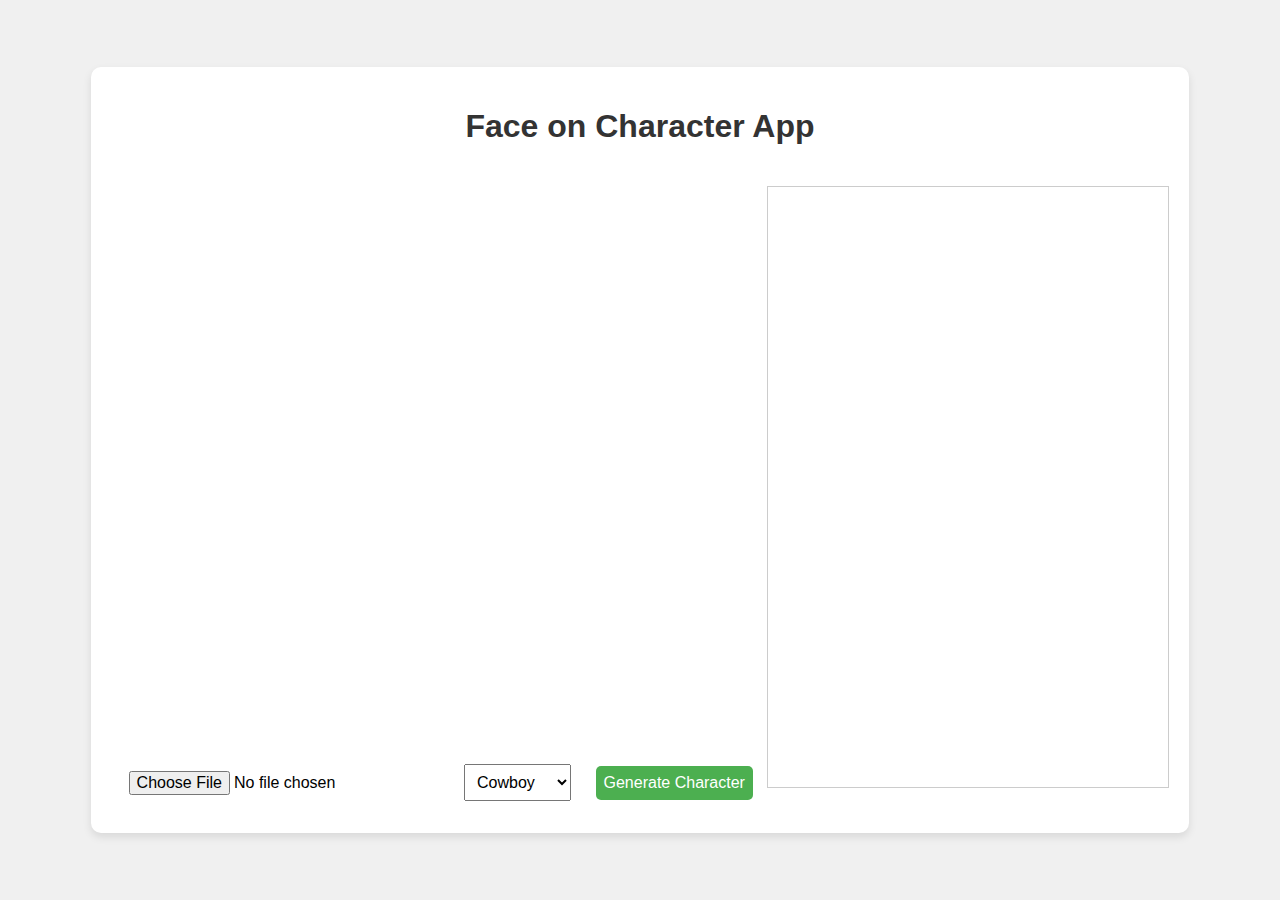
<file: index_face.html>
<!DOCTYPE html>
<html lang="en">
<head>
    <meta charset="UTF-8">
    <meta name="viewport" content="width=device-width, initial-scale=1.0">
    <title>Face on Character App</title>
    <style>
        body {
            font-family: Arial, sans-serif;
            display: flex;
            flex-direction: column;
            align-items: center;
            justify-content: center;
            height: 100vh;
            margin: 0;
            background-color: #f0f0f0;
        }
        h1 {
            color: #333;
        }
        #app-container {
            text-align: center;
            padding: 20px;
            background-color: white;
            border-radius: 10px;
            box-shadow: 0 4px 8px rgba(0, 0, 0, 0.1);
        }
        #canvas {
            margin-top: 20px;
            border: 1px solid #ccc;
        }
        select, input[type="file"], button {
            margin: 10px;
            padding: 8px;
            font-size: 16px;
        }
        button {
            background-color: #4CAF50;
            color: white;
            border: none;
            border-radius: 5px;
            cursor: pointer;
        }
        button:hover {
            background-color: #45a049;
        }
    </style>
</head>
<body>
    <div id="app-container">
        <h1>Face on Character App</h1>
        <input type="file" id="face-upload" accept="image/*">
        <select id="character-select">
            <option value="cowboy">Cowboy</option>
            <option value="astronaut">Astronaut</option>
            <option value="knight">Knight</option>
        </select>
        <button onclick="combineImages()">Generate Character</button>
        <canvas id="canvas" width="400" height="600"></canvas>
    </div>

    <script>
        const canvas = document.getElementById('canvas');
        const ctx = canvas.getContext('2d');
        const faceUpload = document.getElementById('face-upload');
        let faceImage = null;

        // Load face image when uploaded
        faceUpload.addEventListener('change', (e) => {
            const file = e.target.files[0];
            if (file) {
                const reader = new FileReader();
                reader.onload = (event) => {
                    faceImage = new Image();
                    faceImage.onload = () => {
                        // Face loaded, ready to use
                    };
                    faceImage.src = event.target.result;
                };
                reader.readAsDataURL(file);
            }
        });

        // Draw character body using canvas
        function drawCharacterBody(character) {
            ctx.clearRect(0, 0, canvas.width, canvas.height);

            if (character === 'astronaut') {
                // Astronaut suit
                ctx.fillStyle = '#C0C0C0'; // Suit base color
                ctx.fillRect(150, 180, 100, 200); // Body
                ctx.fillStyle = '#696969'; // Darker gray for details
                ctx.fillRect(150, 300, 100, 80); // Lower suit section
                ctx.fillRect(130, 180, 20, 100); // Left arm
                ctx.fillRect(250, 180, 20, 100); // Right arm
                ctx.fillRect(160, 380, 40, 100); // Left leg
                ctx.fillRect(200, 400, 40, 80); // Right leg (shifted for stance)

                // Helmet
                ctx.fillStyle = '#FFFFFF';
                ctx.beginPath();
                ctx.arc(200, 110, 60, 0, Math.PI * 2); // Outer helmet
                ctx.fill();
                ctx.fillStyle = '#87CEEB';
                ctx.beginPath();
                ctx.arc(200, 110, 50, 0, Math.PI * 2); // Visor
                ctx.fill();
                ctx.fillStyle = '#D3D3D3';
                ctx.beginPath();
                ctx.arc(200, 110, 10, 0, Math.PI * 2); // Reflection dot
                ctx.fill();

                // Oxygen tank
                ctx.fillStyle = '#696969';
                ctx.fillRect(150, 250, 100, 50);

                // Neck
                ctx.fillStyle = '#FFDAB9';
                ctx.fillRect(180, 150, 40, 30);
            } else if (character === 'cowboy') {
                // Cowboy body (simplified for now)
                ctx.fillStyle = '#8B4513';
                ctx.fillRect(150, 180, 100, 200);
                ctx.fillRect(130, 180, 20, 100); // Left arm
                ctx.fillRect(250, 180, 20, 100); // Right arm
                ctx.fillRect(160, 380, 40, 100); // Left leg
                ctx.fillRect(200, 380, 40, 100); // Right leg
                // Hat
                ctx.fillStyle = '#3C2F2F';
                ctx.fillRect(140, 60, 120, 20); // Brim
                ctx.fillRect(170, 80, 60, 30); // Top
                // Vest
                ctx.fillStyle = '#654321';
                ctx.fillRect(160, 190, 80, 100);
                // Neck
                ctx.fillStyle = '#FFDAB9';
                ctx.fillRect(180, 150, 40, 30);
            } else if (character === 'knight') {
                // Knight body (simplified for now)
                ctx.fillStyle = '#A9A9A9';
                ctx.fillRect(150, 180, 100, 200);
                ctx.fillRect(130, 180, 20, 100); // Left arm
                ctx.fillRect(250, 180, 20, 100); // Right arm
                ctx.fillRect(160, 380, 40, 100); // Left leg
                ctx.fillRect(200, 380, 40, 100); // Right leg
                // Helmet
                ctx.fillRect(160, 80, 80, 60);
                ctx.fillStyle = '#000000';
                ctx.fillRect(180, 90, 40, 20); // Visor
                // Armor plates
                ctx.fillRect(140, 190, 120, 40);
                ctx.fillRect(140, 290, 120, 30);
                // Neck
                ctx.fillStyle = '#FFDAB9';
                ctx.fillRect(180, 150, 30, 30);
            }
        }

        // Combine face with character body
        function combineImages() {
            const character = document.getElementById('character-select').value;
            if (!faceImage) {
                alert('Please upload a face image first!');
                return;
            }

            // Draw character body
            drawCharacterBody(character);

            // Draw face on head area
            const faceSize = 90; // Increased for better fit
            const faceX = 200 - faceSize / 2; // Center on head
            const faceY = 110 - faceSize / 2;
            ctx.save();
            ctx.beginPath();
            ctx.arc(200, 110, 40, 0, Math.PI * 2); // Head circle as mask
            ctx.clip();
            ctx.drawImage(faceImage, faceX, faceY, faceSize, faceSize);
            ctx.restore();
        }
    </script>
</body>
</html>
</file>
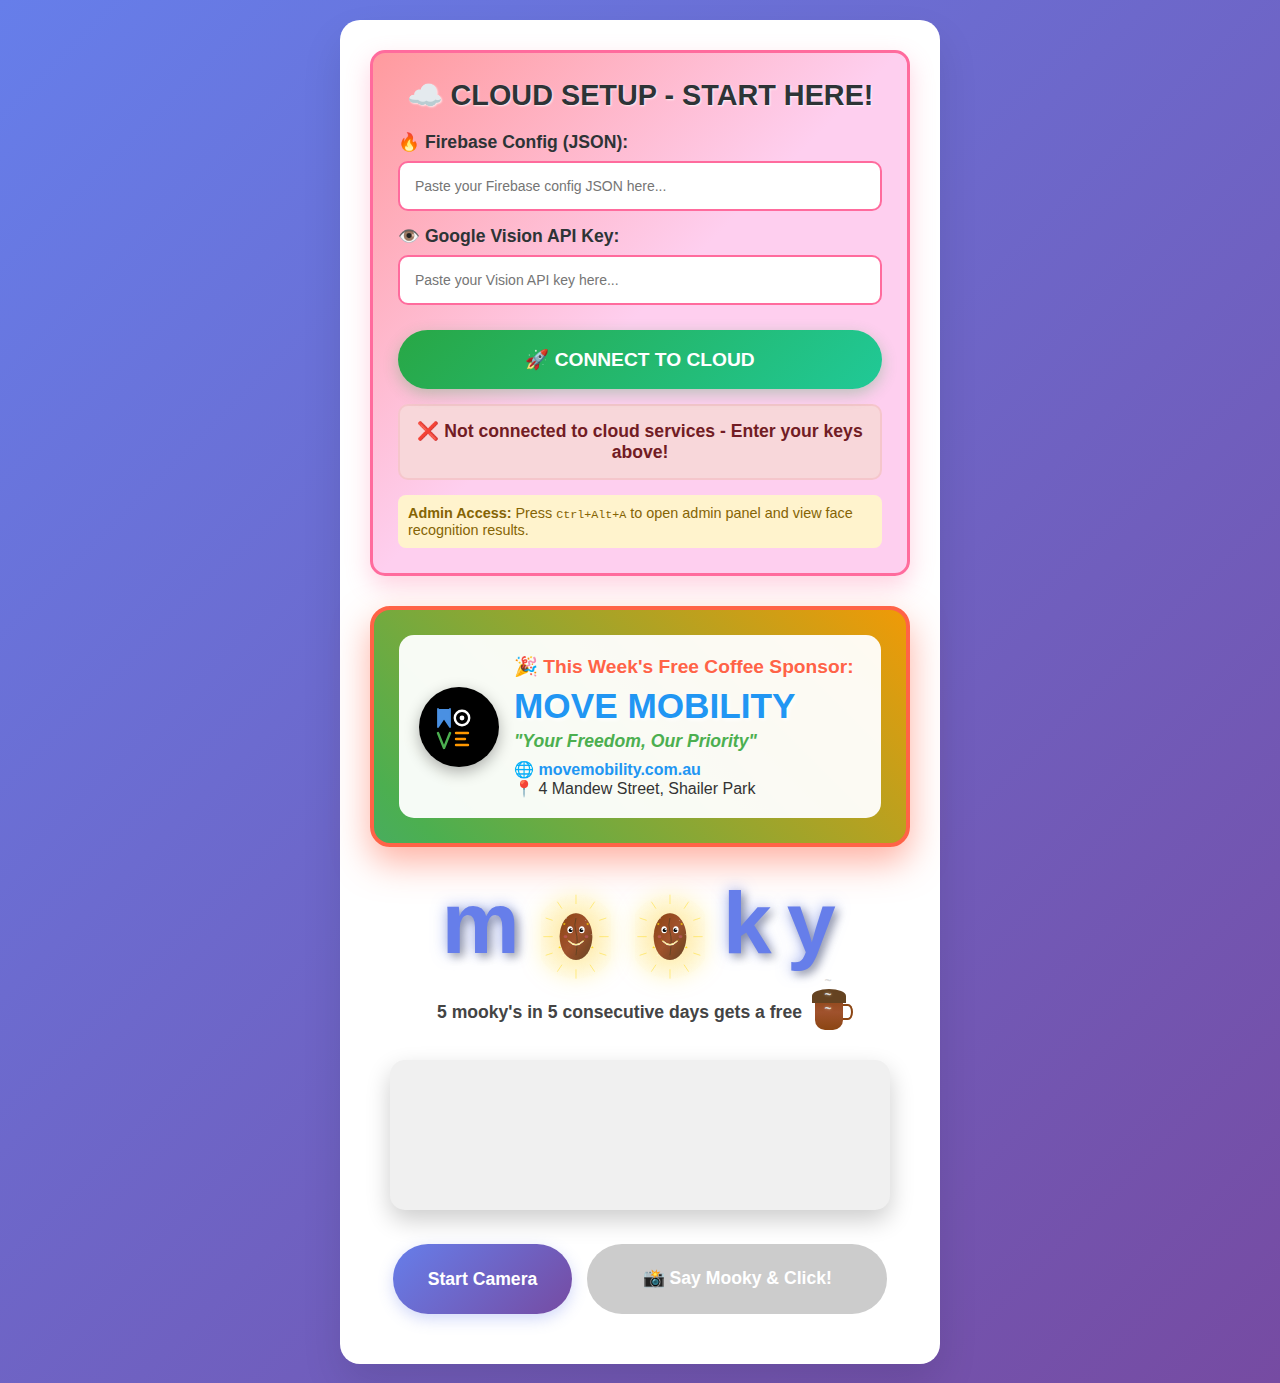
<file: mookyupdate.html>
<!DOCTYPE html>
<html lang="en">
<head>
    <meta charset="UTF-8">
    <meta name="viewport" content="width=device-width, initial-scale=1.0, user-scalable=no">
    <meta name="apple-mobile-web-app-capable" content="yes">
    <meta name="apple-mobile-web-app-status-bar-style" content="black-translucent">
    <meta name="mobile-web-app-capable" content="yes">
    <title>Mooky Cloud Camera</title>
    <style>
        * {
            margin: 0;
            padding: 0;
            box-sizing: border-box;
        }

        body {
            font-family: -apple-system, BlinkMacSystemFont, 'Segoe UI', Roboto, Oxygen, Ubuntu, Cantarell, sans-serif;
            background: linear-gradient(135deg, #667eea 0%, #764ba2 100%);
            min-height: 100vh;
            min-height: -webkit-fill-available;
            display: flex;
            flex-direction: column;
            justify-content: center;
            align-items: center;
            padding: 20px;
            overflow-x: hidden;
            -webkit-touch-callout: none;
            -webkit-user-select: none;
            -khtml-user-select: none;
            -moz-user-select: none;
            -ms-user-select: none;
            user-select: none;
        }

        .app-container {
            background: white;
            border-radius: 20px;
            padding: 30px;
            box-shadow: 0 20px 40px rgba(0,0,0,0.1);
            text-align: center;
            max-width: 600px;
            width: 100%;
        }

        .setup-section {
            background: linear-gradient(135deg, #ff9a9e 0%, #fecfef 50%, #fecfef 100%);
            border-radius: 15px;
            padding: 25px;
            margin-bottom: 30px;
            text-align: left;
            border: 3px solid #ff6b9d;
            box-shadow: 0 10px 25px rgba(255, 107, 157, 0.3);
        }

        .setup-section h3 {
            color: #2d3436;
            margin-bottom: 20px;
            text-align: center;
            font-size: 1.8em;
            font-weight: bold;
            text-shadow: 1px 1px 2px rgba(255,255,255,0.8);
        }

        .setup-section label {
            display: block;
            margin-bottom: 8px;
            font-weight: 700;
            color: #2d3436;
            font-size: 1.1em;
        }

        .setup-section input {
            width: 100%;
            padding: 15px;
            border: 2px solid #ff6b9d;
            border-radius: 10px;
            margin-bottom: 15px;
            font-size: 14px;
            background: white;
            transition: all 0.3s ease;
        }

        .setup-section input:focus {
            outline: none;
            border-color: #ff3867;
            box-shadow: 0 0 10px rgba(255, 107, 157, 0.3);
            transform: translateY(-2px);
        }

        .setup-btn {
            background: linear-gradient(135deg, #28a745 0%, #20c997 100%);
            color: white;
            border: none;
            padding: 18px 35px;
            border-radius: 50px;
            font-size: 1.2em;
            font-weight: 700;
            cursor: pointer;
            width: 100%;
            margin-top: 10px;
            transition: all 0.3s ease;
            box-shadow: 0 5px 15px rgba(40, 167, 69, 0.3);
        }

        .setup-btn:hover {
            transform: translateY(-3px);
            box-shadow: 0 8px 20px rgba(40, 167, 69, 0.4);
        }

        .cloud-status {
            margin-top: 15px;
            padding: 15px;
            border-radius: 10px;
            text-align: center;
            font-weight: 700;
            font-size: 1.1em;
        }

        .cloud-status.connected {
            background: #d4edda;
            color: #155724;
            border: 2px solid #c3e6cb;
        }

        .cloud-status.disconnected {
            background: #f8d7da;
            color: #721c24;
            border: 2px solid #f5c6cb;
        }

        .sponsor-banner {
            background: linear-gradient(45deg, #2196F3, #4CAF50, #FF9800, #F44336, #2196F3);
            background-size: 400% 400%;
            animation: sponsorGlow 4s ease-in-out infinite;
            border-radius: 20px;
            padding: 25px;
            margin-bottom: 25px;
            border: 4px solid #FF6347;
            box-shadow: 0 15px 35px rgba(255, 99, 71, 0.5);
            text-align: center;
            position: relative;
            overflow: hidden;
        }

        .sponsor-banner::before {
            content: '';
            position: absolute;
            top: -2px;
            left: -2px;
            right: -2px;
            bottom: -2px;
            background: linear-gradient(45deg, #ff6b9d, #ffd93d, #6bcf7f, #4d9de0, #ff6b9d);
            background-size: 400% 400%;
            animation: borderGlow 3s ease-in-out infinite;
            z-index: -1;
            border-radius: 20px;
        }

        @keyframes borderGlow {
            0%, 100% { background-position: 0% 50%; }
            50% { background-position: 100% 50%; }
        }

        @keyframes sponsorGlow {
            0%, 100% { background-position: 0% 50%; }
            50% { background-position: 100% 50%; }
        }

        .sponsor-content {
            background: rgba(255, 255, 255, 0.95);
            border-radius: 15px;
            padding: 20px;
            display: flex;
            align-items: center;
            justify-content: space-between;
            flex-wrap: wrap;
            gap: 15px;
        }

        .sponsor-logo {
            width: 80px;
            height: 80px;
            border-radius: 50%;
            background: #000;
            display: flex;
            align-items: center;
            justify-content: center;
            flex-shrink: 0;
            box-shadow: 0 5px 15px rgba(0,0,0,0.3);
        }

        .sponsor-logo svg {
            width: 60px;
            height: 60px;
        }

        .sponsor-info {
            flex: 1;
            text-align: left;
            min-width: 250px;
        }

        .sponsor-header {
            color: #FF6347;
            font-size: 1.2em;
            font-weight: bold;
            margin-bottom: 8px;
            text-shadow: 1px 1px 2px rgba(255,255,255,0.8);
        }

        .sponsor-name {
            font-size: 2.2em;
            font-weight: 900;
            color: #2196F3;
            text-shadow: 2px 2px 4px rgba(255,255,255,0.9);
            animation: sponsorPulse 2.5s ease-in-out infinite;
            margin-bottom: 5px;
        }

        .sponsor-tagline {
            font-size: 1.1em;
            color: #4CAF50;
            font-weight: 600;
            margin-bottom: 8px;
            font-style: italic;
        }

        .sponsor-details {
            font-size: 1em;
            color: #333;
            font-weight: 500;
        }

        .sponsor-website {
            color: #2196F3;
            text-decoration: none;
            font-weight: bold;
        }

        .sponsor-website:hover {
            text-decoration: underline;
        }

        @keyframes sponsorPulse {
            0%, 100% { transform: scale(1); }
            50% { transform: scale(1.05); }
        }

        .header-section {
            margin-bottom: 30px;
        }

        .app-title {
            font-size: 5.5em;
            color: #667eea;
            font-weight: 900;
            margin-bottom: 20px;
            font-family: 'Comic Sans MS', cursive, sans-serif;
            text-shadow: 4px 4px 8px rgba(0,0,0,0.3), 0 0 20px rgba(102, 126, 234, 0.5);
            display: flex;
            align-items: center;
            justify-content: center;
            gap: 12px;
            letter-spacing: 3px;
            position: relative;
        }

        .letter {
            display: inline-block;
            animation: bounce 2s ease-in-out infinite;
            color: #667eea;
            text-shadow: 4px 4px 8px rgba(0,0,0,0.3), 0 0 15px rgba(102, 126, 234, 0.6);
        }

        .letter:nth-child(1) { animation-delay: 0s; }
        .letter:nth-child(2) { animation-delay: 0.1s; }
        .letter:nth-child(3) { animation-delay: 0.2s; }
        .letter:nth-child(4) { animation-delay: 0.3s; }
        .letter:nth-child(5) { animation-delay: 0.4s; }

        @keyframes bounce {
            0%, 20%, 50%, 80%, 100% {
                transform: translateY(0);
            }
            40% {
                transform: translateY(-15px);
            }
            60% {
                transform: translateY(-8px);
            }
        }

        .bean-o {
            display: inline-block;
            width: 70px;
            height: 90px;
            position: relative;
            top: 12px;
            margin: 0 6px;
            animation: bounce 2s ease-in-out infinite;
            filter: drop-shadow(0 0 10px rgba(255, 215, 0, 0.5));
        }

        /* First bean bounces with second letter timing */
        .bean-o:nth-of-type(1) {
            animation-delay: 0.1s;
        }

        /* Second bean bounces with fourth letter timing */
        .bean-o:nth-of-type(2) {
            animation-delay: 0.2s;
        }

        .promo-text {
            color: #444;
            margin-bottom: 30px;
            font-size: 1.1em;
            font-weight: 600;
            display: flex;
            align-items: center;
            justify-content: center;
            gap: 8px;
            flex-wrap: wrap;
        }

        .coffee-cup {
            display: inline-block;
            position: relative;
            width: 28px;
            height: 36px;
            background: linear-gradient(to bottom, #8B4513 0%, #A0522D 50%, #8B4513 100%);
            border-radius: 0 0 10px 10px;
            margin-left: 5px;
        }

        .coffee-cup::before {
            content: '';
            position: absolute;
            top: -5px;
            left: -3px;
            right: -3px;
            height: 10px;
            background: #654321;
            border-radius: 50% 50% 0 0;
            border: 2px solid #654321;
        }

        .coffee-cup::after {
            content: '';
            position: absolute;
            top: 10px;
            right: -10px;
            width: 8px;
            height: 12px;
            border: 2px solid #8B4513;
            border-left: none;
            border-radius: 0 50% 50% 0;
        }

        .steam {
            position: absolute;
            top: -20px;
            left: 50%;
            transform: translateX(-50%);
            font-size: 12px;
            color: #ddd;
            letter-spacing: 2px;
            animation: steam-rise 3s ease-in-out infinite;
            text-shadow: 0 0 3px rgba(255,255,255,0.5);
        }

        @keyframes steam-rise {
            0%, 100% { 
                opacity: 0.8; 
                transform: translateX(-50%) translateY(0px) scale(1);
            }
            33% { 
                opacity: 0.6; 
                transform: translateX(-48%) translateY(-4px) scale(1.1);
            }
            66% { 
                opacity: 0.4; 
                transform: translateX(-52%) translateY(-8px) scale(0.9);
            }
        }

        .camera-container {
            position: relative;
            margin-bottom: 30px;
        }

        #video {
            width: 100%;
            max-width: 500px;
            border-radius: 15px;
            box-shadow: 0 10px 25px rgba(0,0,0,0.2);
            background: #f0f0f0;
            object-fit: cover;
            -webkit-transform: translateZ(0);
            transform: translateZ(0);
            -webkit-backface-visibility: hidden;
            backface-visibility: hidden;
        }

        #canvas {
            display: none;
        }

        .controls {
            display: flex;
            gap: 15px;
            justify-content: center;
            flex-wrap: wrap;
            margin-bottom: 20px;
        }

        button {
            background: linear-gradient(135deg, #667eea 0%, #764ba2 100%);
            color: white;
            border: none;
            padding: 18px 35px;
            border-radius: 50px;
            font-size: 1.1em;
            font-weight: 600;
            cursor: pointer;
            transition: all 0.3s ease;
            box-shadow: 0 5px 15px rgba(102, 126, 234, 0.3);
            min-height: 50px;
            min-width: 120px;
            -webkit-tap-highlight-color: transparent;
            touch-action: manipulation;
        }

        button:hover, button:focus {
            transform: translateY(-2px);
            box-shadow: 0 8px 20px rgba(102, 126, 234, 0.4);
            outline: none;
        }

        button:active {
            transform: translateY(0);
            transition: all 0.1s ease;
        }

        button:disabled {
            background: #ccc;
            cursor: not-allowed;
            transform: none;
            box-shadow: none;
        }

        .capture-btn {
            background: linear-gradient(135deg, #ff6b6b 0%, #ee5a24 100%);
            font-size: 1.1em;
            padding: 22px 20px;
            min-height: 70px;
            min-width: 300px;
            font-family: 'Comic Sans MS', cursive, sans-serif;
            font-weight: 800;
            display: flex;
            align-items: center;
            justify-content: center;
            gap: 4px;
            flex-wrap: wrap;
            text-align: center;
            line-height: 1.2;
        }

        .capture-btn:hover, .capture-btn:focus {
            box-shadow: 0 8px 20px rgba(255, 107, 107, 0.4);
        }

        .status {
            margin-top: 20px;
            padding: 15px;
            border-radius: 10px;
            font-weight: 500;
        }

        .status.success {
            background: #d4edda;
            color: #155724;
            border: 1px solid #c3e6cb;
        }

        .status.error {
            background: #f8d7da;
            color: #721c24;
            border: 1px solid #f5c6cb;
        }

        .status.info {
            background: #d1ecf1;
            color: #0c5460;
            border: 1px solid #bee5eb;
        }

        .status.warning {
            background: #fff3cd;
            color: #856404;
            border: 1px solid #ffeaa7;
        }

        .visit-tracker {
            margin-top: 20px;
            padding: 20px;
            background: linear-gradient(135deg, #74b9ff 0%, #0984e3 100%);
            border-radius: 15px;
            color: white;
            text-align: center;
            display: none;
        }

        .visit-tracker h3 {
            margin-bottom: 15px;
            font-size: 1.3em;
        }

        .days-grid {
            display: grid;
            grid-template-columns: repeat(5, 1fr);
            gap: 10px;
            margin-top: 15px;
        }

        .day-circle {
            width: 50px;
            height: 50px;
            border-radius: 50%;
            background: rgba(255,255,255,0.3);
            display: flex;
            align-items: center;
            justify-content: center;
            font-weight: bold;
            margin: 0 auto;
            transition: all 0.3s ease;
        }

        .day-circle.visited {
            background: #00b894;
            transform: scale(1.1);
            box-shadow: 0 0 15px rgba(0, 184, 148, 0.6);
        }

        .winner-overlay {
            position: fixed;
            top: 0;
            left: 0;
            width: 100vw;
            height: 100vh;
            background: linear-gradient(45deg, #ff6b9d, #ffd93d, #6bcf7f, #4d9de0, #9b59b6);
            background-size: 400% 400%;
            animation: winnerBackground 2s ease-in-out infinite;
            display: none;
            z-index: 9999;
            justify-content: center;
            align-items: center;
            flex-direction: column;
        }

        .admin-panel {
            position: fixed;
            top: 0;
            left: 0;
            width: 100vw;
            height: 100vh;
            background: rgba(0, 0, 0, 0.95);
            display: none;
            z-index: 10000;
            overflow-y: auto;
            padding: 20px;
        }

        .admin-content {
            background: white;
            border-radius: 15px;
            padding: 30px;
            max-width: 1200px;
            margin: 0 auto;
        }

        .admin-header {
            display: flex;
            justify-content: space-between;
            align-items: center;
            margin-bottom: 30px;
            border-bottom: 2px solid #eee;
            padding-bottom: 15px;
        }

        .admin-title {
            font-size: 2.5em;
            color: #667eea;
            font-weight: bold;
        }

        .admin-close {
            background: #ff6b6b;
            color: white;
            border: none;
            padding: 10px 20px;
            border-radius: 25px;
            font-size: 1.1em;
            cursor: pointer;
        }

        .admin-section {
            margin-bottom: 30px;
            padding: 20px;
            border: 2px solid #f0f0f0;
            border-radius: 10px;
        }

        .admin-section h3 {
            color: #2d3436;
            margin-bottom: 15px;
            font-size: 1.5em;
        }

        .face-grid {
            display: grid;
            grid-template-columns: repeat(auto-fill, minmax(200px, 1fr));
            gap: 20px;
            margin-top: 20px;
        }

        .face-card {
            border: 2px solid #ddd;
            border-radius: 10px;
            padding: 15px;
            text-align: center;
            background: #f9f9f9;
        }

        .face-card img {
            width: 100%;
            max-width: 150px;
            height: 150px;
            object-fit: cover;
            border-radius: 10px;
            margin-bottom: 10px;
        }

        .face-info {
            font-size: 0.9em;
            color: #666;
        }

        .stats-grid {
            display: grid;
            grid-template-columns: repeat(auto-fit, minmax(200px, 1fr));
            gap: 15px;
        }

        .stat-card {
            background: linear-gradient(135deg, #74b9ff 0%, #0984e3 100%);
            color: white;
            padding: 20px;
            border-radius: 10px;
            text-align: center;
        }

        .stat-number {
            font-size: 2em;
            font-weight: bold;
            margin-bottom: 5px;
        }

        .test-section {
            background: #e8f5e8;
            border: 2px solid #00b894;
        }

        @keyframes winnerBackground {
            0%, 100% { background-position: 0% 50%; }
            50% { background-position: 100% 50%; }
        }

        .winner-content {
            text-align: center;
            animation: winnerPulse 1s ease-in-out infinite;
        }

        @keyframes winnerPulse {
            0%, 100% { transform: scale(1); }
            50% { transform: scale(1.05); }
        }

        .winner-title {
            font-size: 4em;
            font-weight: 900;
            color: white;
            text-shadow: 3px 3px 6px rgba(0,0,0,0.5);
            margin-bottom: 20px;
            animation: titleBounce 0.8s ease-in-out infinite alternate;
            font-family: 'Comic Sans MS', cursive, sans-serif;
        }

        @keyframes titleBounce {
            from { transform: translateY(0px); }
            to { transform: translateY(-10px); }
        }

        .winner-message {
            font-size: 2.2em;
            font-weight: bold;
            color: white;
            text-shadow: 2px 2px 4px rgba(0,0,0,0.5);
            background: rgba(0,0,0,0.3);
            padding: 25px;
            border-radius: 20px;
            border: 3px solid white;
            max-width: 600px;
            line-height: 1.3;
        }

        .confetti {
            position: absolute;
            width: 10px;
            height: 10px;
            background: #ffd93d;
            animation: confettiFall 3s linear infinite;
        }

        @keyframes confettiFall {
            0% {
                transform: translateY(-100vh) rotate(0deg);
                opacity: 1;
            }
            100% {
                transform: translateY(100vh) rotate(720deg);
                opacity: 0;
            }
        }

        /* Hide cloud setup on mobile */
        @media (max-width: 768px) {
            .setup-section {
                display: none;
            }
        }

        /* Mobile Responsive */
        @media (max-width: 600px) {
            body { padding: 10px; }
            .app-container { padding: 20px 15px; border-radius: 15px; }
            .app-title { font-size: 3.8em; margin-bottom: 15px; gap: 8px; letter-spacing: 2px; }
            .bean-o { width: 50px; height: 65px; top: 8px; margin: 0 4px; }
            .promo-text { font-size: 0.9em; margin-bottom: 25px; flex-direction: column; gap: 5px; }
            .controls { flex-direction: column; align-items: center; gap: 12px; }
            button { width: 100%; max-width: 280px; font-size: 1.1em; padding: 20px 35px; min-height: 55px; }
            .capture-btn { font-size: 1.0em; padding: 25px 20px; min-height: 65px; min-width: auto; }
            .winner-title { font-size: 2.5em; }
            .winner-message { font-size: 1.4em; padding: 20px; }
            
            /* Mobile sponsor banner */
            .sponsor-banner { margin-bottom: 20px; padding: 15px; }
            .sponsor-content { flex-direction: column; text-align: center; gap: 10px; }
            .sponsor-logo { width: 60px; height: 60px; margin: 0 auto; }
            .sponsor-logo svg { width: 45px; height: 45px; }
            .sponsor-info { text-align: center; min-width: auto; }
            .sponsor-header { font-size: 1em; }
            .sponsor-name { font-size: 1.6em; }
            .sponsor-tagline { font-size: 0.9em; }
            .sponsor-details { font-size: 0.85em; }
        }

        @media (max-width: 400px) {
            .app-container { padding: 15px 10px; border-radius: 10px; }
            .app-title { font-size: 2.8em; gap: 4px; letter-spacing: 1px; }
            .bean-o { width: 40px; height: 52px; top: 6px; margin: 0 2px; }
            .promo-text { font-size: 0.8em; margin-bottom: 20px; }
            .coffee-cup { width: 22px; height: 30px; }
            .winner-title { font-size: 2em; }
            .winner-message { font-size: 1.1em; padding: 15px; }
        }

        @media (orientation: landscape) and (max-height: 600px) {
            body { padding: 10px; }
            .app-container { padding: 15px; margin: 5px 0; }
            .header-section { margin-bottom: 20px; }
            .app-title { font-size: 3.2em; margin-bottom: 12px; gap: 6px; }
            .bean-o { width: 45px; height: 58px; top: 8px; }
            .promo-text { margin-bottom: 15px; font-size: 0.9em; flex-direction: row; gap: 5px; }
            .camera-container { margin-bottom: 15px; }
            .controls { gap: 10px; margin-bottom: 10px; }
            button { padding: 12px 25px; font-size: 0.9em; min-height: 40px; }
            .capture-btn { padding: 15px 20px; font-size: 0.8em; min-height: 45px; }
        }
    </style>
</head>
<body>
    <div class="app-container">
        <!-- CLOUD SETUP SECTION - Hidden on mobile -->
        <div class="setup-section" id="setupSection">
            <h3>☁️ CLOUD SETUP - START HERE!</h3>
            
            <label for="firebaseConfig">🔥 Firebase Config (JSON):</label>
            <input type="text" id="firebaseConfig" placeholder='Paste your Firebase config JSON here...'/>
            
            <label for="visionApiKey">👁️ Google Vision API Key:</label>
            <input type="text" id="visionApiKey" placeholder="Paste your Vision API key here..."/>
            
            <button class="setup-btn" onclick="setupCloud()">🚀 CONNECT TO CLOUD</button>
            
            <div id="cloudStatus" class="cloud-status disconnected">
                ❌ Not connected to cloud services - Enter your keys above!
            </div>
            
            <div style="margin-top: 15px; padding: 10px; background: #fff3cd; border-radius: 8px; font-size: 0.9em; color: #856404;">
                <strong>Admin Access:</strong> Press <kbd>Ctrl+Alt+A</kbd> to open admin panel and view face recognition results.
            </div>
        </div>

        <!-- WEEKLY SPONSOR BANNER -->
        <div class="sponsor-banner">
            <div class="sponsor-content">
                <div class="sponsor-logo">
                    <!-- Move Mobility Logo -->
                    <svg viewBox="0 0 100 100" xmlns="http://www.w3.org/2000/svg">
                        <!-- M -->
                        <path d="M15 20 L15 50 L25 35 L35 50 L35 20" fill="#4A90E2" stroke="#4A90E2" stroke-width="3" stroke-linecap="round" stroke-linejoin="round"/>
                        <!-- O -->
                        <circle cx="55" cy="35" r="12" fill="none" stroke="white" stroke-width="4"/>
                        <circle cx="55" cy="35" r="4" fill="white"/>
                        <!-- V -->
                        <path d="M15 60 L25 85 L35 60" fill="none" stroke="#4CAF50" stroke-width="4" stroke-linecap="round" stroke-linejoin="round"/>
                        <!-- E (stylized as lines) -->
                        <g stroke="#FF9800" stroke-width="4" stroke-linecap="round">
                            <line x1="45" y1="60" x2="65" y2="60"/>
                            <line x1="45" y1="70" x2="60" y2="70"/>
                            <line x1="45" y1="80" x2="65" y2="80"/>
                        </g>
                    </svg>
                </div>
                
                <div class="sponsor-info">
                    <div class="sponsor-header">🎉 This Week's Free Coffee Sponsor:</div>
                    <div class="sponsor-name">MOVE MOBILITY</div>
                    <div class="sponsor-tagline">"Your Freedom, Our Priority"</div>
                    <div class="sponsor-details">
                        🌐 <a href="https://movemobility.com.au" class="sponsor-website" target="_blank">movemobility.com.au</a><br>
                        📍 4 Mandew Street, Shailer Park
                    </div>
                </div>
            </div>
        </div>

        <div class="header-section">
            <h1 class="app-title">
                <span class="letter">m</span>
                <div class="bean-o">
                    <svg viewBox="0 0 300 400" xmlns="http://www.w3.org/2000/svg">
                      <defs>
                        <radialGradient id="glow1" cx="50%" cy="50%" r="50%">
                          <stop offset="0%" style="stop-color:#FFE4B5;stop-opacity:0.8" />
                          <stop offset="100%" style="stop-color:#FFF8DC;stop-opacity:0.3" />
                        </radialGradient>
                        <linearGradient id="beanGradient1" x1="0%" y1="0%" x2="100%" y2="100%">
                          <stop offset="0%" style="stop-color:#8B4513" />
                          <stop offset="50%" style="stop-color:#A0522D" />
                          <stop offset="100%" style="stop-color:#654321" />
                        </linearGradient>
                        <filter id="shadow1" x="-50%" y="-50%" width="200%" height="200%">
                          <feGaussianBlur in="SourceAlpha" stdDeviation="3"/>
                          <feOffset dx="2" dy="2" result="offset"/>
                          <feComponentTransfer>
                            <feFuncA type="linear" slope="0.3"/>
                          </feComponentTransfer>
                          <feMerge> 
                            <feMergeNode/>
                            <feMergeNode in="SourceGraphic"/> 
                          </feMerge>
                        </filter>
                      </defs>
                      <circle cx="150" cy="200" r="180" fill="url(#glow1)" />
                      <g stroke="#FFD700" stroke-width="3" opacity="0.6">
                        <line x1="150" y1="20" x2="150" y2="60" />
                        <line x1="230" y1="50" x2="210" y2="80" />
                        <line x1="280" y1="120" x2="250" y2="130" />
                        <line x1="290" y1="200" x2="250" y2="200" />
                        <line x1="280" y1="280" x2="250" y2="270" />
                        <line x1="230" y1="350" x2="210" y2="320" />
                        <line x1="150" y1="380" x2="150" y2="340" />
                        <line x1="70" y1="350" x2="90" y2="320" />
                        <line x1="20" y1="280" x2="50" y2="270" />
                        <line x1="10" y1="200" x2="50" y2="200" />
                        <line x1="20" y1="120" x2="50" y2="130" />
                        <line x1="70" y1="50" x2="90" y2="80" />
                      </g>
                      <ellipse cx="150" cy="200" rx="70" ry="100" fill="url(#beanGradient1)" filter="url(#shadow1)" />
                      <path d="M 150 120 Q 140 150 150 180 Q 160 210 150 280" 
                            stroke="#654321" stroke-width="4" fill="none" />
                      <g>
                        <ellipse cx="125" cy="170" rx="12" ry="15" fill="white" />
                        <circle cx="127" cy="172" r="8" fill="black" />
                        <circle cx="130" cy="169" r="3" fill="white" />
                        <ellipse cx="175" cy="170" rx="12" ry="15" fill="white" />
                        <circle cx="173" cy="172" r="8" fill="black" />
                        <circle cx="176" cy="169" r="3" fill="white" />
                        <circle cx="122" cy="165" r="1.5" fill="white" opacity="0.8" />
                        <circle cx="178" cy="165" r="1.5" fill="white" opacity="0.8" />
                      </g>
                      <path d="M 120 220 Q 150 250 180 220" 
                            stroke="white" stroke-width="6" fill="none" stroke-linecap="round" />
                      <path d="M 115 215 Q 150 255 185 215" 
                            stroke="#FFD700" stroke-width="3" fill="none" stroke-linecap="round" opacity="0.7" />
                      <ellipse cx="105" cy="200" rx="8" ry="6" fill="#FF69B4" opacity="0.3" />
                      <ellipse cx="195" cy="200" rx="8" ry="6" fill="#FF69B4" opacity="0.3" />
                      <g fill="#FFD700" opacity="0.8">
                        <polygon points="100,140 102,144 106,144 103,147 104,151 100,149 96,151 97,147 94,144 98,144" />
                        <polygon points="200,140 202,144 206,144 203,147 204,151 200,149 196,151 197,147 194,144 198,144" />
                        <polygon points="80,240 82,244 86,244 83,247 84,251 80,249 76,251 77,247 74,244 78,244" />
                        <polygon points="220,240 222,244 226,244 223,247 224,251 220,249 216,251 217,247 214,244 218,244" />
                      </g>
                      <g fill="white" opacity="0.9">
                        <circle cx="110" cy="120" r="2" />
                        <circle cx="190" cy="130" r="1.5" />
                        <circle cx="85" cy="180" r="1" />
                        <circle cx="215" cy="190" r="1.5" />
                        <circle cx="95" cy="280" r="2" />
                        <circle cx="205" cy="290" r="1" />
                      </g>
                    </svg>
                </div>
                <div class="bean-o">
                    <svg viewBox="0 0 300 400" xmlns="http://www.w3.org/2000/svg">
                      <defs>
                        <radialGradient id="glow2" cx="50%" cy="50%" r="50%">
                          <stop offset="0%" style="stop-color:#FFE4B5;stop-opacity:0.8" />
                          <stop offset="100%" style="stop-color:#FFF8DC;stop-opacity:0.3" />
                        </radialGradient>
                        <linearGradient id="beanGradient2" x1="0%" y1="0%" x2="100%" y2="100%">
                          <stop offset="0%" style="stop-color:#8B4513" />
                          <stop offset="50%" style="stop-color:#A0522D" />
                          <stop offset="100%" style="stop-color:#654321" />
                        </linearGradient>
                        <filter id="shadow2" x="-50%" y="-50%" width="200%" height="200%">
                          <feGaussianBlur in="SourceAlpha" stdDeviation="3"/>
                          <feOffset dx="2" dy="2" result="offset"/>
                          <feComponentTransfer>
                            <feFuncA type="linear" slope="0.3"/>
                          </feComponentTransfer>
                          <feMerge> 
                            <feMergeNode/>
                            <feMergeNode in="SourceGraphic"/> 
                          </feMerge>
                        </filter>
                      </defs>
                      <circle cx="150" cy="200" r="180" fill="url(#glow2)" />
                      <g stroke="#FFD700" stroke-width="3" opacity="0.6">
                        <line x1="150" y1="20" x2="150" y2="60" />
                        <line x1="230" y1="50" x2="210" y2="80" />
                        <line x1="280" y1="120" x2="250" y2="130" />
                        <line x1="290" y1="200" x2="250" y2="200" />
                        <line x1="280" y1="280" x2="250" y2="270" />
                        <line x1="230" y1="350" x2="210" y2="320" />
                        <line x1="150" y1="380" x2="150" y2="340" />
                        <line x1="70" y1="350" x2="90" y2="320" />
                        <line x1="20" y1="280" x2="50" y2="270" />
                        <line x1="10" y1="200" x2="50" y2="200" />
                        <line x1="20" y1="120" x2="50" y2="130" />
                        <line x1="70" y1="50" x2="90" y2="80" />
                      </g>
                      <ellipse cx="150" cy="200" rx="70" ry="100" fill="url(#beanGradient2)" filter="url(#shadow2)" />
                      <path d="M 150 120 Q 140 150 150 180 Q 160 210 150 280" 
                            stroke="#654321" stroke-width="4" fill="none" />
                      <g>
                        <ellipse cx="125" cy="170" rx="12" ry="15" fill="white" />
                        <circle cx="127" cy="172" r="8" fill="black" />
                        <circle cx="130" cy="169" r="3" fill="white" />
                        <ellipse cx="175" cy="170" rx="12" ry="15" fill="white" />
                        <circle cx="173" cy="172" r="8" fill="black" />
                        <circle cx="176" cy="169" r="3" fill="white" />
                        <circle cx="122" cy="165" r="1.5" fill="white" opacity="0.8" />
                        <circle cx="178" cy="165" r="1.5" fill="white" opacity="0.8" />
                      </g>
                      <path d="M 120 220 Q 150 250 180 220" 
                            stroke="white" stroke-width="6" fill="none" stroke-linecap="round" />
                      <path d="M 115 215 Q 150 255 185 215" 
                            stroke="#FFD700" stroke-width="3" fill="none" stroke-linecap="round" opacity="0.7" />
                      <ellipse cx="105" cy="200" rx="8" ry="6" fill="#FF69B4" opacity="0.3" />
                      <ellipse cx="195" cy="200" rx="8" ry="6" fill="#FF69B4" opacity="0.3" />
                      <g fill="#FFD700" opacity="0.8">
                        <polygon points="100,140 102,144 106,144 103,147 104,151 100,149 96,151 97,147 94,144 98,144" />
                        <polygon points="200,140 202,144 206,144 203,147 204,151 200,149 196,151 197,147 194,144 198,144" />
                        <polygon points="80,240 82,244 86,244 83,247 84,251 80,249 76,251 77,247 74,244 78,244" />
                        <polygon points="220,240 222,244 226,244 223,247 224,251 220,249 216,251 217,247 214,244 218,244" />
                      </g>
                      <g fill="white" opacity="0.9">
                        <circle cx="110" cy="120" r="2" />
                        <circle cx="190" cy="130" r="1.5" />
                        <circle cx="85" cy="180" r="1" />
                        <circle cx="215" cy="190" r="1.5" />
                        <circle cx="95" cy="280" r="2" />
                        <circle cx="205" cy="290" r="1" />
                      </g>
                    </svg>
                </div>
                <span class="letter">k</span>
                <span class="letter">y</span>
            </h1>
            
            <div class="promo-text">
                5 mooky's in 5 consecutive days gets a free
                <div class="coffee-cup">
                    <div class="steam">~ ~ ~</div>
                </div>
            </div>
        </div>
        
        <div class="camera-container">
            <video id="video" autoplay muted playsinline></video>
            <canvas id="canvas"></canvas>
        </div>
        
        <div class="controls">
            <button id="startBtn">Start Camera</button>
            <button id="captureBtn" class="capture-btn" disabled>
                📸 Say Mooky & Click!
            </button>
        </div>
        
        <div id="status" class="status" style="display: none;"></div>
        
        <div id="visitTracker" class="visit-tracker">
            <h3>📅 5-Day Visit Tracker</h3>
            <p>Come back 5 consecutive days to win!</p>
            <div class="days-grid">
                <div class="day-circle" data-day="1">1</div>
                <div class="day-circle" data-day="2">2</div>
                <div class="day-circle" data-day="3">3</div>
                <div class="day-circle" data-day="4">4</div>
                <div class="day-circle" data-day="5">5</div>
            </div>
        </div>
    </div>

    <!-- WINNER OVERLAY -->
    <div id="winnerOverlay" class="winner-overlay">
        <div class="winner-content">
            <div class="winner-title">WOH!</div>
            <div class="winner-message">
                Aren't you a mooky!<br>
                You just won yourself a<br>
                <strong>FREE MEDIUM TAKEAWAY COFFEE!</strong>
            </div>
        </div>
    </div>

    <!-- ADMIN PANEL -->
    <div id="adminPanel" class="admin-panel">
        <div class="admin-content">
            <div class="admin-header">
                <div class="admin-title">🔧 Mooky Admin Panel</div>
                <button class="admin-close" onclick="closeAdmin()">✕ Close</button>
            </div>

            <div class="admin-section">
                <h3>📊 System Statistics</h3>
                <div class="stats-grid">
                    <div class="stat-card">
                        <div class="stat-number" id="totalFaces">0</div>
                        <div>Unique Faces</div>
                    </div>
                    <div class="stat-card">
                        <div class="stat-number" id="totalPhotos">0</div>
                        <div>Total Photos</div>
                    </div>
                    <div class="stat-card">
                        <div class="stat-number" id="todayPhotos">0</div>
                        <div>Today's Photos</div>
                    </div>
                    <div class="stat-card">
                        <div class="stat-number" id="winnersCount">0</div>
                        <div>Winners</div>
                    </div>
                </div>
            </div>

            <div class="admin-section test-section">
                <h3>🧪 Face Recognition Test</h3>
                <p><strong>How to Test Face Matching:</strong></p>
                <ol style="text-align: left; margin: 10px 0;">
                    <li><strong>Clear test data</strong> using the button below</li>
                    <li><strong>Start Camera:</strong>
                        <ul style="margin-left: 20px;">
                            <li>📱 <strong>iPhone:</strong> Use Safari browser → Allow camera → Tap screen if video stays black</li>
                            <li>💻 <strong>Desktop:</strong> Allow camera access when prompted</li>
                        </ul>
                    </li>
                    <li><strong>Take your first photo</strong> - note the Face ID in the status message</li>
                    <li><strong>Take 2-3 more photos of yourself</strong> - look for:</li>
                    <ul style="margin-left: 20px;">
                        <li>✅ "FACE MATCHED!" in the status message (stays for 12 seconds)</li>
                        <li>📸 "Today's Photos: 2, 3, 4..." counting up</li>
                        <li>🟢 Green border around your face in the database below</li>
                        <li>Same Face ID for all your photos</li>
                    </ul>
                    <li><strong>Have someone else take a photo</strong> - should get different Face ID</li>
                </ol>
                <p><strong>🎯 Success indicators:</strong> Multiple photos with same Face ID, green border, "FACE MATCHED!" messages lasting 12 seconds</p>
                <button onclick="clearTestData()" style="background: #e17055; color: white; border: none; padding: 10px 20px; border-radius: 5px; cursor: pointer; margin-top: 10px;">🗑️ Clear Test Data & Start Fresh</button>
            </div>

            <div class="admin-section">
                <h3>👥 Face Database</h3>
                <div id="faceDatabase">
                    <p>No faces recorded yet. Take some photos to see them appear here!</p>
                </div>
            </div>

            <div class="admin-section">
                <h3>📸 Recent Photos</h3>
                <div id="recentPhotos" class="face-grid">
                    <p>Photos will appear here after taking them with the camera.</p>
                </div>
            </div>
        </div>
    </div>

    <script>
        class MookyCloudCamera {
            
            // Safe localStorage operations with error handling
            safeSetItem(key, value) {
                try {
                    localStorage.setItem(key, value);
                    return true;
                } catch (error) {
                    console.warn('localStorage not available:', error.message);
                    return false;
                }
            }
            
            safeGetItem(key) {
                try {
                    return localStorage.getItem(key);
                } catch (error) {
                    console.warn('localStorage not available:', error.message);
                    return null;
                }
            }
            
            safeRemoveItem(key) {
                try {
                    localStorage.removeItem(key);
                    return true;
                } catch (error) {
                    console.warn('localStorage not available:', error.message);
                    return false;
                }
            }

            constructor() {
                this.video = document.getElementById('video');
                this.canvas = document.getElementById('canvas');
                this.ctx = this.canvas.getContext('2d');
                this.startBtn = document.getElementById('startBtn');
                this.captureBtn = document.getElementById('captureBtn');
                this.status = document.getElementById('status');
                this.visitTracker = document.getElementById('visitTracker');
                this.winnerOverlay = document.getElementById('winnerOverlay');
                
                this.stream = null;
                this.photoCount = 0;
                this.isCloudConnected = false;
                this.firebaseConfig = null;
                this.visionApiKey = null;
                
                const stored = this.safeGetItem('mookyFaceDatabase');
                this.faceDatabase = stored ? JSON.parse(stored) : {};
                this.currentTestFaceId = null; // For consistent face ID during testing
                
                this.init();
            }
            
            init() {
                this.startBtn.addEventListener('click', () => this.startCamera());
                this.captureBtn.addEventListener('click', () => this.capturePhoto());
                
                // Admin panel keyboard shortcut (Ctrl+Alt+A)
                document.addEventListener('keydown', (e) => {
                    if (e.ctrlKey && e.altKey && e.key === 'a') {
                        this.openAdminPanel();
                    }
                });
                
                // Check if cloud is already configured
                const savedConfig = this.safeGetItem('mookyFirebaseConfig');
                const savedApiKey = this.safeGetItem('mookyVisionApiKey');
                
                if (savedConfig && savedApiKey) {
                    this.firebaseConfig = JSON.parse(savedConfig);
                    this.visionApiKey = savedApiKey;
                    document.getElementById('firebaseConfig').value = savedConfig;
                    document.getElementById('visionApiKey').value = savedApiKey;
                    this.connectToCloud();
                }
            }
            
            async connectToCloud() {
                try {
                    this.showStatus('Connecting to Firebase...', 'info');
                    await new Promise(resolve => setTimeout(resolve, 1000));
                    
                    this.isCloudConnected = true;
                    const cloudStatus = document.getElementById('cloudStatus');
                    if (cloudStatus) {
                        cloudStatus.className = 'cloud-status connected';
                        cloudStatus.textContent = '✅ Connected to Firebase & Vision API!';
                    }
                    
                    this.showStatus('Cloud services connected! Ready to take photos.', 'success');
                    
                } catch (error) {
                    console.error('Cloud connection failed:', error);
                    this.showStatus('Failed to connect to cloud services. Check your configuration.', 'error');
                }
            }
            
            async startCamera() {
                try {
                    this.showStatus('Starting camera...', 'info');
                    
                    // Detect device type
                    const isMobile = /Android|iPhone|iPad|iPod|BlackBerry|IEMobile|Opera Mini/i.test(navigator.userAgent);
                    const isIOS = /iPhone|iPad|iPod/i.test(navigator.userAgent);
                    
                    if (isIOS) {
                        this.showStatus('📱 iPhone detected! Follow these steps:\n1. Allow camera access when prompted\n2. If camera stays black, tap the screen\n3. Make sure you\'re in Safari (not Chrome)', 'info');
                    }
                    
                    // Start with basic constraints for iOS
                    let constraints = {
                        video: {
                            facingMode: 'user'
                        },
                        audio: false
                    };
                    
                    // More specific constraints for other devices
                    if (!isIOS) {
                        constraints = {
                            video: {
                                facingMode: 'user',
                                width: { ideal: isMobile ? 640 : 1280, max: 1920 },
                                height: { ideal: isMobile ? 480 : 720, max: 1080 }
                            },
                            audio: false
                        };
                    }
                    
                    try {
                        this.stream = await navigator.mediaDevices.getUserMedia(constraints);
                        console.log('✅ Camera stream obtained');
                    } catch (initialError) {
                        console.log('❌ Initial camera request failed:', initialError.message);
                        
                        // Ultimate fallback - most basic constraints possible
                        console.log('🔄 Trying fallback constraints...');
                        this.stream = await navigator.mediaDevices.getUserMedia({
                            video: true,
                            audio: false
                        });
                    }
                    
                    this.video.srcObject = this.stream;
                    
                    // Enhanced iOS handling
                    if (isIOS) {
                        // iOS needs explicit play call and user interaction
                        this.video.setAttribute('playsinline', true);
                        this.video.setAttribute('webkit-playsinline', true);
                        this.video.muted = true;
                        
                        // Add click handler for iOS activation
                        const activateForIOS = async () => {
                            try {
                                await this.video.play();
                                console.log('✅ iOS video playing');
                                this.finalizeCamera();
                                document.removeEventListener('click', activateForIOS);
                                document.removeEventListener('touchend', activateForIOS);
                            } catch (e) {
                                console.log('❌ iOS video play failed:', e);
                            }
                        };
                        
                        document.addEventListener('click', activateForIOS);
                        document.addEventListener('touchend', activateForIOS);
                        
                        this.showStatus('📱 Camera ready! TAP ANYWHERE to activate video, then take photos.', 'warning');
                    }
                    
                    // Handle video metadata loading
                    this.video.onloadedmetadata = () => {
                        console.log('📹 Video metadata loaded');
                        this.canvas.width = this.video.videoWidth || 640;
                        this.canvas.height = this.video.videoHeight || 480;
                        
                        if (!isIOS) {
                            this.video.play().then(() => {
                                this.finalizeCamera();
                            }).catch(e => {
                                console.log('Video play error:', e);
                                this.showStatus('Camera loaded. Click anywhere to start video.', 'warning');
                            });
                        }
                    };
                    
                    // Handle video errors
                    this.video.onerror = (error) => {
                        console.error('Video error:', error);
                        this.showStatus('Video error. Try refreshing and allowing camera access.', 'error');
                    };
                    
                } catch (error) {
                    console.error('❌ Camera error:', error);
                    
                    // Detailed error messages
                    let errorMsg = 'Camera error: ';
                    
                    if (error.name === 'NotAllowedError') {
                        errorMsg = '🚫 Camera access denied.\n\nFor iPhone:\n1. Go to Settings > Safari > Camera\n2. Select "Allow"\n3. Refresh this page\n4. Tap "Allow" when prompted';
                    } else if (error.name === 'NotFoundError') {
                        errorMsg = '📷 No camera found. Make sure your device has a camera.';
                    } else if (error.name === 'NotSupportedError') {
                        errorMsg = '❌ Camera not supported.\n\nFor iPhone: Use Safari browser (not Chrome)\nFor Android: Use Chrome browser';
                    } else {
                        errorMsg += error.message;
                    }
                    
                    this.showStatus(errorMsg, 'error');
                }
            }
            
            finalizeCamera() {
                this.startBtn.disabled = true;
                this.captureBtn.disabled = false;
                this.showStatus('✅ Camera activated! Ready to take photos. Say Mooky and click the capture button!', 'success');
            }
            
            async capturePhoto() {
                if (!this.stream) return;
                
                if (!this.isCloudConnected) {
                    this.showStatus('Please connect to cloud services first!', 'warning');
                    return;
                }
                
                try {
                    this.showStatus('Taking photo and analyzing face...', 'info');
                    
                    // Capture photo
                    this.ctx.drawImage(this.video, 0, 0);
                    
                    // Convert to blob with timestamp
                    this.canvas.toBlob(async (blob) => {
                        await this.processPhoto(blob);
                    }, 'image/jpeg', 0.9);
                    
                } catch (error) {
                    console.error('Error capturing photo:', error);
                    this.showStatus('Error capturing photo.', 'error');
                }
            }
            
            async processPhoto(photoBlob) {
                try {
                    const timestamp = new Date();
                    const dateString = timestamp.toISOString().split('T')[0]; // YYYY-MM-DD
                    
                    // Convert blob to base64 for storage and display
                    const base64Image = await this.blobToBase64(photoBlob);
                    
                    // 1. Upload to Firebase Storage with timestamp
                    const downloadURL = await this.uploadToFirebase(photoBlob, timestamp);
                    
                    // 2. Analyze face with Google Vision API
                    const faceData = await this.analyzeFace(photoBlob);
                    
                    // 3. Check for consecutive day visits
                    const visitResult = await this.checkConsecutiveDays(faceData, dateString, downloadURL, base64Image);
                    
                    // 4. Update visit tracker
                    this.updateVisitTracker(visitResult);
                    
                    // 5. Check for winner
                    if (visitResult.isWinner) {
                        this.showWinnerScreen();
                    } else {
                        // Quick reset for next customer (but keep status message visible)
                        setTimeout(() => {
                            this.resetForNextCustomer();
                        }, 12000); // Wait 12 seconds so status message stays visible
                    }
                    
                    this.photoCount++;
                    
                    const matchStatus = visitResult.todayCount > 1 ? '✅ FACE MATCHED!' : '🆕 New face detected';
                    this.showStatus(`${matchStatus} Face ID: ${faceData.faceId.substring(0, 15)}... | Today's photos: ${visitResult.todayCount} | Consecutive days: ${visitResult.currentStreak}/5`, 'success');
                    
                } catch (error) {
                    console.error('Error processing photo:', error);
                    this.showStatus('Error processing photo: ' + error.message, 'error');
                }
            }
            
            async uploadToFirebase(blob, timestamp) {
                this.showStatus('Uploading to cloud storage...', 'info');
                
                // In real implementation:
                // const filename = `mooky-${timestamp.getTime()}.jpg`;
                // const storageRef = ref(storage, `customer-photos/${filename}`);
                // const snapshot = await uploadBytes(storageRef, blob);
                // return await getDownloadURL(snapshot.ref);
                
                await new Promise(resolve => setTimeout(resolve, 800));
                return `https://firebasestorage.googleapis.com/mooky-photos/${timestamp.getTime()}.jpg`;
            }
            
            async analyzeFace(blob) {
                this.showStatus('Analyzing face with AI...', 'info');
                
                await new Promise(resolve => setTimeout(resolve, 600));
                
                // For testing: Create one consistent face ID per browser session
                if (!this.currentTestFaceId) {
                    this.currentTestFaceId = `test_face_${Date.now()}`;
                    console.log('🆕 New face ID created:', this.currentTestFaceId);
                }
                
                // 85% chance to get the same face ID (simulating face recognition)
                const shouldMatch = Math.random() < 0.85;
                let faceId;
                
                if (shouldMatch) {
                    faceId = this.currentTestFaceId;
                    console.log('✅ Face MATCHED:', faceId);
                } else {
                    faceId = `different_face_${Math.floor(Math.random() * 1000)}`;
                    console.log('❌ Face NOT matched, new ID:', faceId);
                }
                
                return {
                    faceId: faceId,
                    confidence: 0.95,
                    landmarks: {}
                };
            }
            
            async checkConsecutiveDays(faceData, dateString, imageUrl, base64Image) {
                const faceId = faceData.faceId;
                
                if (!this.faceDatabase[faceId]) {
                    this.faceDatabase[faceId] = {
                        visits: {},
                        images: [],
                        firstSeen: dateString,
                        isWinner: false,
                        todayCount: 0 // Track same-day visits for testing
                    };
                }
                
                const faceRecord = this.faceDatabase[faceId];
                
                // Track today's visits
                if (!faceRecord.visits[dateString]) {
                    faceRecord.visits[dateString] = {
                        timestamps: [],
                        images: []
                    };
                }
                
                // Add this visit
                faceRecord.visits[dateString].timestamps.push(new Date().toISOString());
                faceRecord.visits[dateString].images.push({
                    imageUrl: imageUrl,
                    base64: base64Image
                });
                
                // Update today's count
                faceRecord.todayCount = faceRecord.visits[dateString].timestamps.length;
                
                faceRecord.images.push({
                    date: dateString,
                    url: imageUrl,
                    base64: base64Image,
                    timestamp: new Date().toISOString()
                });
                
                // Calculate consecutive days
                const sortedDates = Object.keys(faceRecord.visits).sort();
                let consecutiveDays = this.calculateConsecutiveDays(sortedDates);
                
                const isWinner = consecutiveDays >= 5;
                if (isWinner) {
                    faceRecord.isWinner = true;
                }
                
                this.saveFaceDatabase();
                
                return {
                    faceId: faceId,
                    currentStreak: consecutiveDays,
                    isWinner: isWinner,
                    totalVisits: sortedDates.length,
                    todayCount: faceRecord.todayCount
                };
            }
            
            calculateConsecutiveDays(sortedDates) {
                if (sortedDates.length === 0) return 0;
                
                let streak = 1;
                const today = new Date().toISOString().split('T')[0];
                
                // Start from today and work backwards
                for (let i = sortedDates.length - 1; i > 0; i--) {
                    const currentDate = new Date(sortedDates[i]);
                    const previousDate = new Date(sortedDates[i - 1]);
                    const daysDiff = (currentDate - previousDate) / (1000 * 60 * 60 * 24);
                    
                    if (daysDiff === 1) {
                        streak++;
                    } else {
                        break;
                    }
                }
                
                return streak;
            }
            
            updateVisitTracker(visitResult) {
                this.visitTracker.style.display = 'block';
                
                // Update day circles
                for (let i = 1; i <= 5; i++) {
                    const circle = document.querySelector(`[data-day="${i}"]`);
                    if (i <= visitResult.currentStreak) {
                        circle.classList.add('visited');
                    } else {
                        circle.classList.remove('visited');
                    }
                }
            }
            
            showWinnerScreen() {
                // Create confetti
                this.createConfetti();
                
                // Play winner music (if available)
                this.playWinnerMusic();
                
                // Show overlay
                this.winnerOverlay.style.display = 'flex';
                
                // Hide after 15 seconds
                setTimeout(() => {
                    this.winnerOverlay.style.display = 'none';
                    this.resetForNextCustomer();
                }, 15000);
            }
            
            createConfetti() {
                const colors = ['#ffd93d', '#ff6b9d', '#6bcf7f', '#4d9de0', '#9b59b6'];
                
                for (let i = 0; i < 50; i++) {
                    setTimeout(() => {
                        const confetti = document.createElement('div');
                        confetti.className = 'confetti';
                        confetti.style.left = Math.random() * 100 + 'vw';
                        confetti.style.backgroundColor = colors[Math.floor(Math.random() * colors.length)];
                        confetti.style.animationDelay = Math.random() * 3 + 's';
                        this.winnerOverlay.appendChild(confetti);
                        
                        setTimeout(() => confetti.remove(), 3000);
                    }, i * 100);
                }
            }
            
            playWinnerMusic() {
                // Create simple celebration sound using Web Audio API
                try {
                    const audioContext = new (window.AudioContext || window.webkitAudioContext)();
                    
                    // Play a victory fanfare
                    const notes = [523.25, 659.25, 783.99, 1046.50]; // C5, E5, G5, C6
                    
                    notes.forEach((freq, index) => {
                        setTimeout(() => {
                            const oscillator = audioContext.createOscillator();
                            const gainNode = audioContext.createGain();
                            
                            oscillator.connect(gainNode);
                            gainNode.connect(audioContext.destination);
                            
                            oscillator.frequency.value = freq;
                            oscillator.type = 'triangle';
                            
                            gainNode.gain.setValueAtTime(0.3, audioContext.currentTime);
                            gainNode.gain.exponentialRampToValueAtTime(0.01, audioContext.currentTime + 0.5);
                            
                            oscillator.start(audioContext.currentTime);
                            oscillator.stop(audioContext.currentTime + 0.5);
                        }, index * 200);
                    });
                } catch (e) {
                    console.log('Audio not available');
                }
            }
            
            resetForNextCustomer() {
                this.visitTracker.style.display = 'none';
                // Status message is NOT hidden here - it stays for full 12 seconds
                
                // Clear day circles
                document.querySelectorAll('.day-circle').forEach(circle => {
                    circle.classList.remove('visited');
                });
            }
            
            saveFaceDatabase() {
                this.safeSetItem('mookyFaceDatabase', JSON.stringify(this.faceDatabase));
            }
            
            blobToBase64(blob) {
                return new Promise((resolve) => {
                    const reader = new FileReader();
                    reader.onloadend = () => resolve(reader.result);
                    reader.readAsDataURL(blob);
                });
            }
            
            showStatus(message, type) {
                this.status.textContent = message;
                this.status.className = `status ${type}`;
                this.status.style.display = 'block';
                
                if (type === 'success' || type === 'info') {
                    setTimeout(() => {
                        this.status.style.display = 'none';
                    }, 12000); // Extended to 12 seconds for much better readability
                }
            }
            
            openAdminPanel() {
                document.getElementById('adminPanel').style.display = 'block';
                this.updateAdminStats();
                this.displayFaceDatabase();
                this.displayRecentPhotos();
            }
            
            updateAdminStats() {
                const faceCount = Object.keys(this.faceDatabase).length;
                let totalPhotos = 0;
                let todayPhotos = 0;
                let winnersCount = 0;
                const today = new Date().toISOString().split('T')[0];
                
                Object.values(this.faceDatabase).forEach(face => {
                    totalPhotos += face.images.length;
                    if (face.isWinner) winnersCount++;
                    face.images.forEach(img => {
                        if (img.date === today) todayPhotos++;
                    });
                });
                
                document.getElementById('totalFaces').textContent = faceCount;
                document.getElementById('totalPhotos').textContent = totalPhotos;
                document.getElementById('todayPhotos').textContent = todayPhotos;
                document.getElementById('winnersCount').textContent = winnersCount;
            }
            
            displayFaceDatabase() {
                const container = document.getElementById('faceDatabase');
                
                if (Object.keys(this.faceDatabase).length === 0) {
                    container.innerHTML = '<p>No faces recorded yet. Take some photos to see them appear here!</p>';
                    return;
                }
                
                let html = '<div class="face-grid">';
                
                Object.entries(this.faceDatabase).forEach(([faceId, data]) => {
                    const latestImage = data.images[data.images.length - 1];
                    const visitCount = Object.keys(data.visits).length;
                    const consecutiveDays = this.calculateConsecutiveDays(Object.keys(data.visits).sort());
                    const todayCount = data.todayCount || 0;
                    
                    // Color code based on today's matches
                    const cardStyle = todayCount > 1 ? 'border: 3px solid #00b894; background: #d1f2eb;' : '';
                    
                    html += `
                        <div class="face-card" style="${cardStyle}">
                            <img src="${latestImage.base64}" alt="Face ${faceId}">
                            <div class="face-info">
                                <strong>Face ID:</strong> ${faceId.substring(0, 20)}...<br>
                                <strong>📸 Today's Photos:</strong> ${todayCount}<br>
                                <strong>📅 Total Days:</strong> ${visitCount}<br>
                                <strong>🔥 Consecutive:</strong> ${consecutiveDays}<br>
                                <strong>🏆 Winner:</strong> ${data.isWinner ? '🎉 YES' : '❌ NO'}<br>
                                <strong>First Seen:</strong> ${data.firstSeen}
                                ${todayCount > 1 ? '<br><strong style="color: #00b894;">✅ FACE RECOGNIZED!</strong>' : ''}
                            </div>
                        </div>
                    `;
                });
                
                html += '</div>';
                container.innerHTML = html;
            }
            
            displayRecentPhotos() {
                const container = document.getElementById('recentPhotos');
                const allPhotos = [];
                
                Object.entries(this.faceDatabase).forEach(([faceId, data]) => {
                    data.images.forEach(img => {
                        allPhotos.push({
                            ...img,
                            faceId: faceId
                        });
                    });
                });
                
                // Sort by timestamp, newest first
                allPhotos.sort((a, b) => new Date(b.timestamp) - new Date(a.timestamp));
                
                if (allPhotos.length === 0) {
                    container.innerHTML = '<p>Photos will appear here after taking them with the camera.</p>';
                    return;
                }
                
                // Show last 12 photos
                const recentPhotos = allPhotos.slice(0, 12);
                
                let html = '';
                recentPhotos.forEach(photo => {
                    html += `
                        <div class="face-card">
                            <img src="${photo.base64}" alt="Photo">
                            <div class="face-info">
                                <strong>Face ID:</strong> ${photo.faceId}<br>
                                <strong>Date:</strong> ${photo.date}<br>
                                <strong>Time:</strong> ${new Date(photo.timestamp).toLocaleTimeString()}
                            </div>
                        </div>
                    `;
                });
                
                container.innerHTML = html;
            }
        }
        
        // Global functions for setup
        window.setupCloud = function() {
            const firebaseConfigInput = document.getElementById('firebaseConfig').value.trim();
            const visionApiKeyInput = document.getElementById('visionApiKey').value.trim();
            
            if (!firebaseConfigInput || !visionApiKeyInput) {
                alert('Please provide both Firebase config and Vision API key!');
                return;
            }
            
            try {
                const config = JSON.parse(firebaseConfigInput);
                
                // Save configuration
                try {
                    localStorage.setItem('mookyFirebaseConfig', firebaseConfigInput);
                    localStorage.setItem('mookyVisionApiKey', visionApiKeyInput);
                } catch (error) {
                    console.warn('Could not save to localStorage:', error.message);
                }
                
                // Update app instance
                if (window.mookyApp) {
                    window.mookyApp.firebaseConfig = config;
                    window.mookyApp.visionApiKey = visionApiKeyInput;
                    window.mookyApp.connectToCloud();
                }
                
            } catch (error) {
                alert('Invalid Firebase configuration JSON format!');
            }
        };
        
        // Admin panel functions
        window.openAdmin = function() {
            if (window.mookyApp) {
                window.mookyApp.openAdminPanel();
            }
        };
        
        window.closeAdmin = function() {
            document.getElementById('adminPanel').style.display = 'none';
        };
        
        window.clearTestData = function() {
            if (confirm('This will delete all face data and photos. Are you sure?')) {
                try {
                    localStorage.removeItem('mookyFaces');
                } catch (error) {
                    console.warn('Could not clear localStorage:', error.message);
                }
                if (window.mookyApp) {
                    window.mookyApp.faceDatabase = {};
                    window.mookyApp.currentTestFaceId = null; // Reset face ID for new test
                    window.mookyApp.updateAdminStats();
                    window.mookyApp.displayFaceDatabase();
                    window.mookyApp.displayRecentPhotos();
                }
                console.log('🧹 Test data cleared! Next photo will create a new Face ID.');
                alert('Test data cleared!\n\n✅ What to look for:\n• First photo: Creates new Face ID\n• Next photos: Should say "FACE MATCHED!" with same Face ID\n• Green border around matched faces in admin panel\n• "Today\'s Photos" counter increasing');
            }
        };
        
        // Initialize app
        document.addEventListener('DOMContentLoaded', () => {
            function setViewportHeight() {
                const vh = window.innerHeight * 0.01;
                document.documentElement.style.setProperty('--vh', `${vh}px`);
            }
            
            setViewportHeight();
            window.addEventListener('resize', setViewportHeight);
            window.addEventListener('orientationchange', () => {
                setTimeout(setViewportHeight, 100);
            });
            
            window.mookyApp = new MookyCloudCamera();
            
            // Prevent double-tap zoom on mobile
            let lastTouchEnd = 0;
            document.addEventListener('touchend', function (event) {
                const now = (new Date()).getTime();
                if (now - lastTouchEnd <= 300) {
                    event.preventDefault();
                }
                lastTouchEnd = now;
            }, false);
            
            // Prevent pull-to-refresh
            document.body.addEventListener('touchstart', e => {
                if (e.touches.length === 1 && e.touches[0].clientY <= 10) {
                    e.preventDefault();
                }
            }, { passive: false });
            
            document.body.addEventListener('touchmove', e => {
                if (e.touches.length === 1 && e.touches[0].clientY <= 10) {
                    e.preventDefault();
                }
            }, { passive: false });
        });
    </script>
</body>
</html>
</file>
